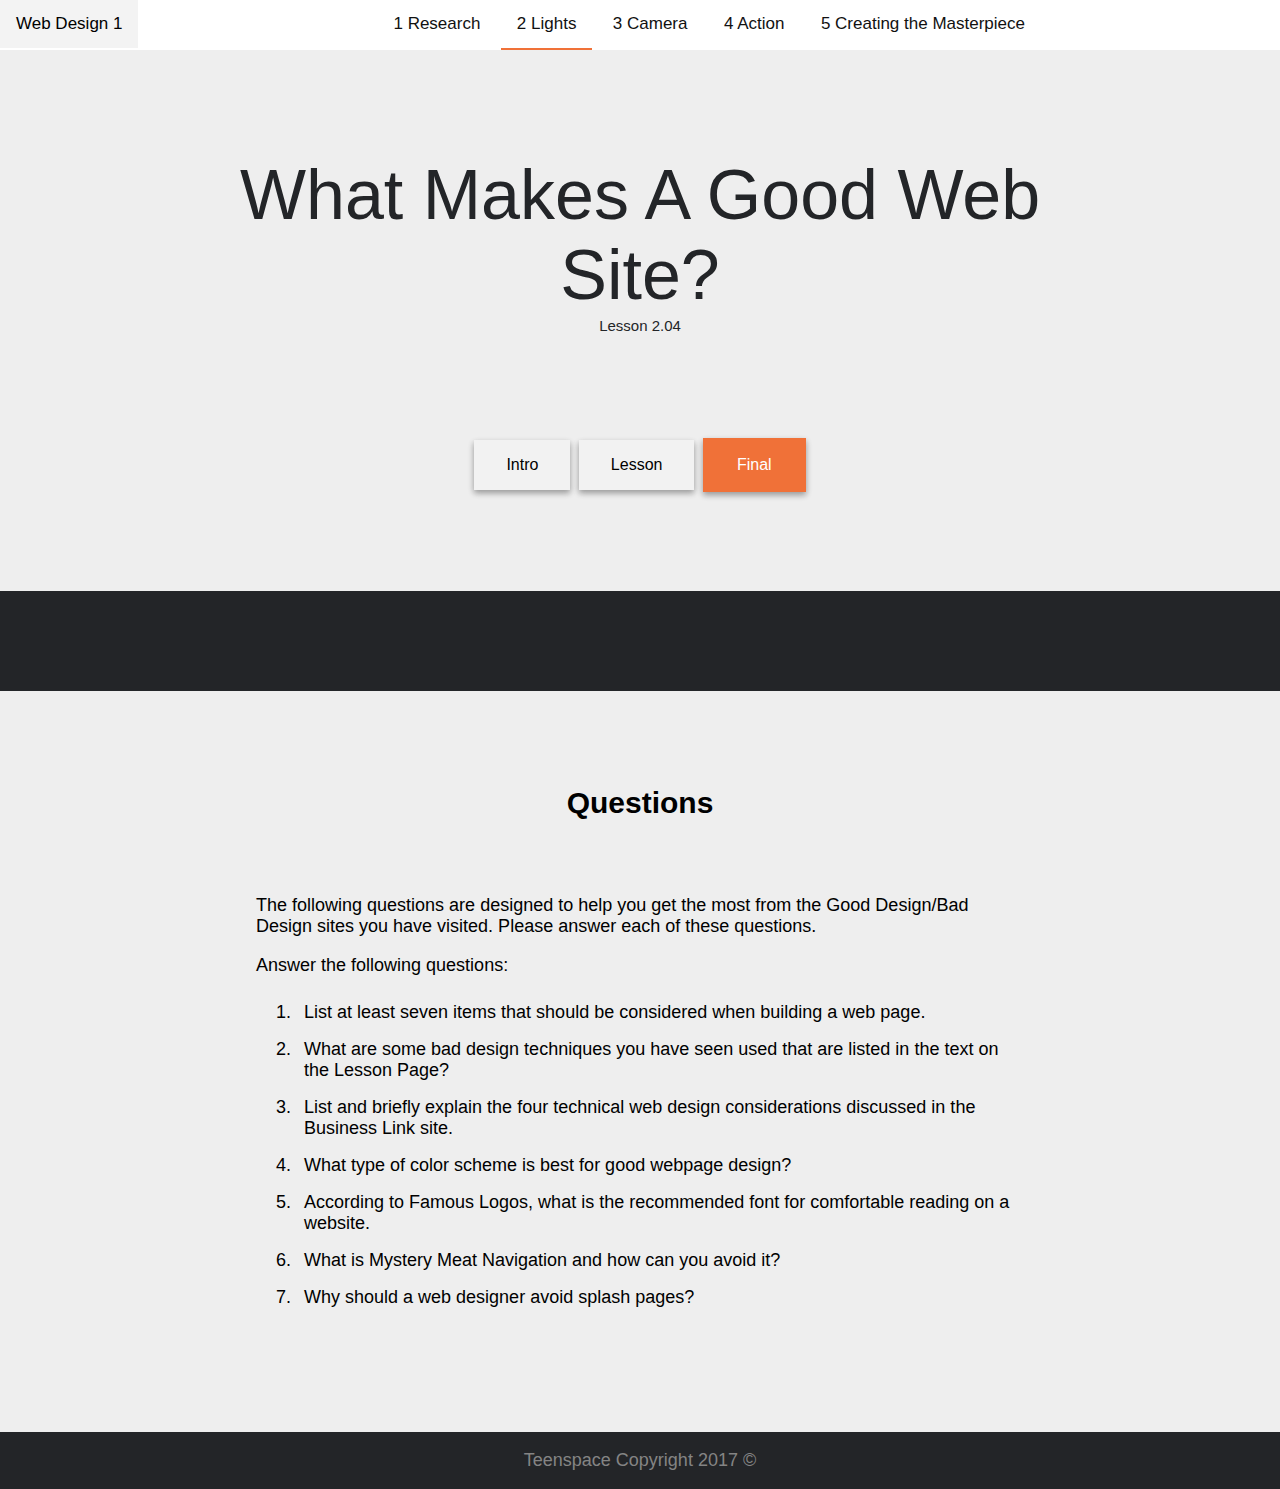
<file: final.html>
<!DOCTYPE html PUBLIC "-//W3C//DTD XHTML 1.0 Transitional//EN" "http://www.w3.org/TR/xhtml1/DTD/xhtml1-transitional.dtd">

<html xmlns="http://www.w3.org/1999/xhtml">

<head>
    <meta http-equiv="Content-Type" content="text/html; charset=utf-8" />
    <title>Module 1: Lights</title>
    <link href="https://fonts.googleapis.com/icon?family=Material+Icons" rel="stylesheet">
    <link href="style.css" rel="stylesheet" type="text/css" />
    <link href="https://fonts.googleapis.com/css?family=Montserrat" rel="stylesheet">
    <link href="https://fonts.googleapis.com/css?family=Neuton" rel="stylesheet">
</head>

<body>
    <div class="topnav">
        <div class="topnavcontent">
            <a href="./index.html" class="logo">Web Design 1</a>
            <a href="./intro.html">1 Research</a>
            <a href="./intro.html" class="lessonpagebtn">2 Lights</a>
            <a href="./intro.html">3 Camera</a>
            <a href="./intro.html">4 Action </a>
            <a href="./intro.html">5 Creating the Masterpiece</a>
        </div>

    </div>

    <div id="lessonArea">
        <div class="container">
            <div id="lessonname">
                <h3>What Makes A Good Web Site?</h3>
                <h5>Lesson 2.04</h5>
            </div>
        </div>
         <div class="center">
            <a href="./intro.html" class="inversebutton inversebtn">Intro</a>
            <a href="./lesson.html" class="inversebutton inversebtn">Lesson</a>
            <a href="./final.html" class="button homepagebtn">Final</a>
        </div>
    </div>
    <div id="lessoncontent">
        <h2>Questions</h2>
        <p> The following questions are designed to help you get the most from the Good Design/Bad Design sites you have visited. Please answer each of these questions.
        </p>
        <p>Answer the following questions: </p>
        <ol>
            <li> List at least seven items that should be considered when building a web page.</li>
            <li> What are some bad design techniques you have seen used that are listed in the text on the Lesson Page?</li>
            <li> List and briefly explain the four technical web design considerations discussed in the Business Link site.</li>
            <li>What type of color scheme is best for good webpage design?</li>
            <li>According to Famous Logos, what is the recommended font for comfortable reading on a website.</li>
            <li>What is Mystery Meat Navigation and how can you avoid it?</li>
            <li>Why should a web designer avoid splash pages?</li>
        </ol>

    </div>

    <p id="footer"> Teenspace Copyright 2017 ©</p>

</body>

</html>
</file>
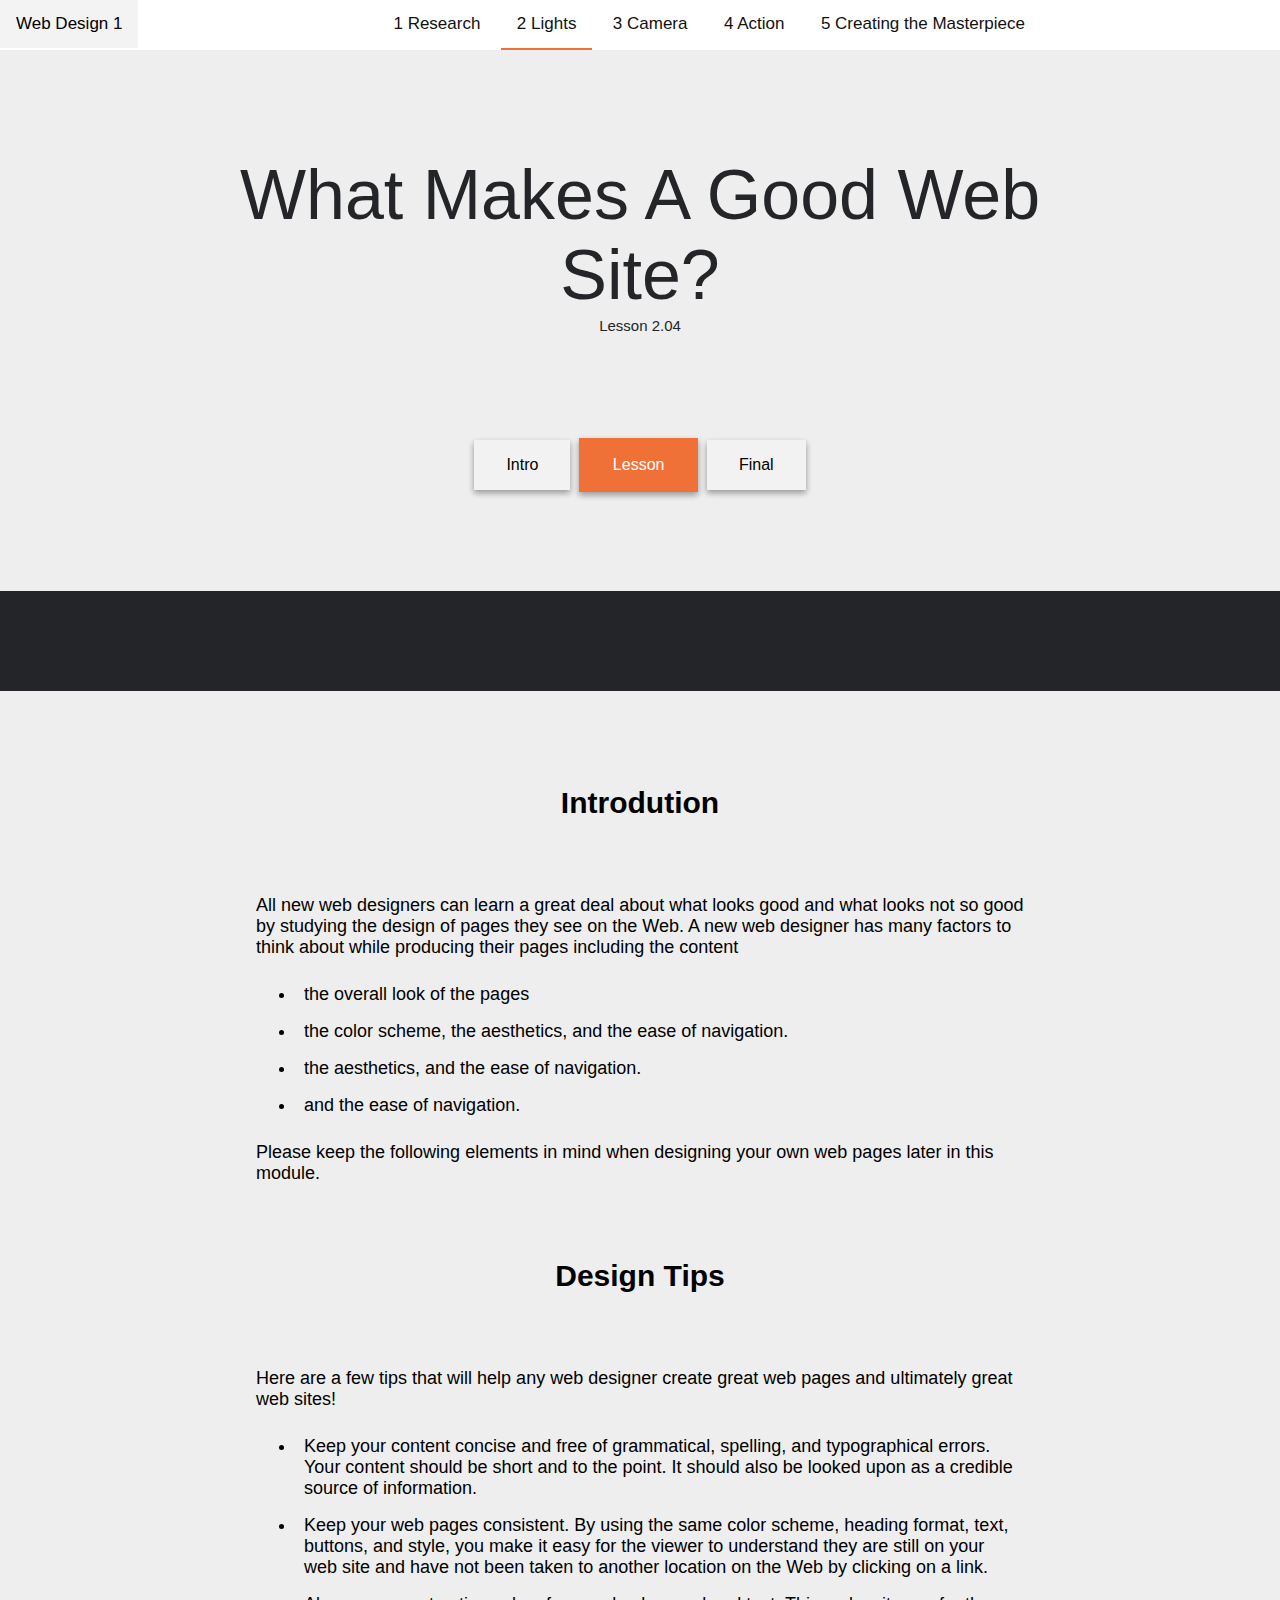
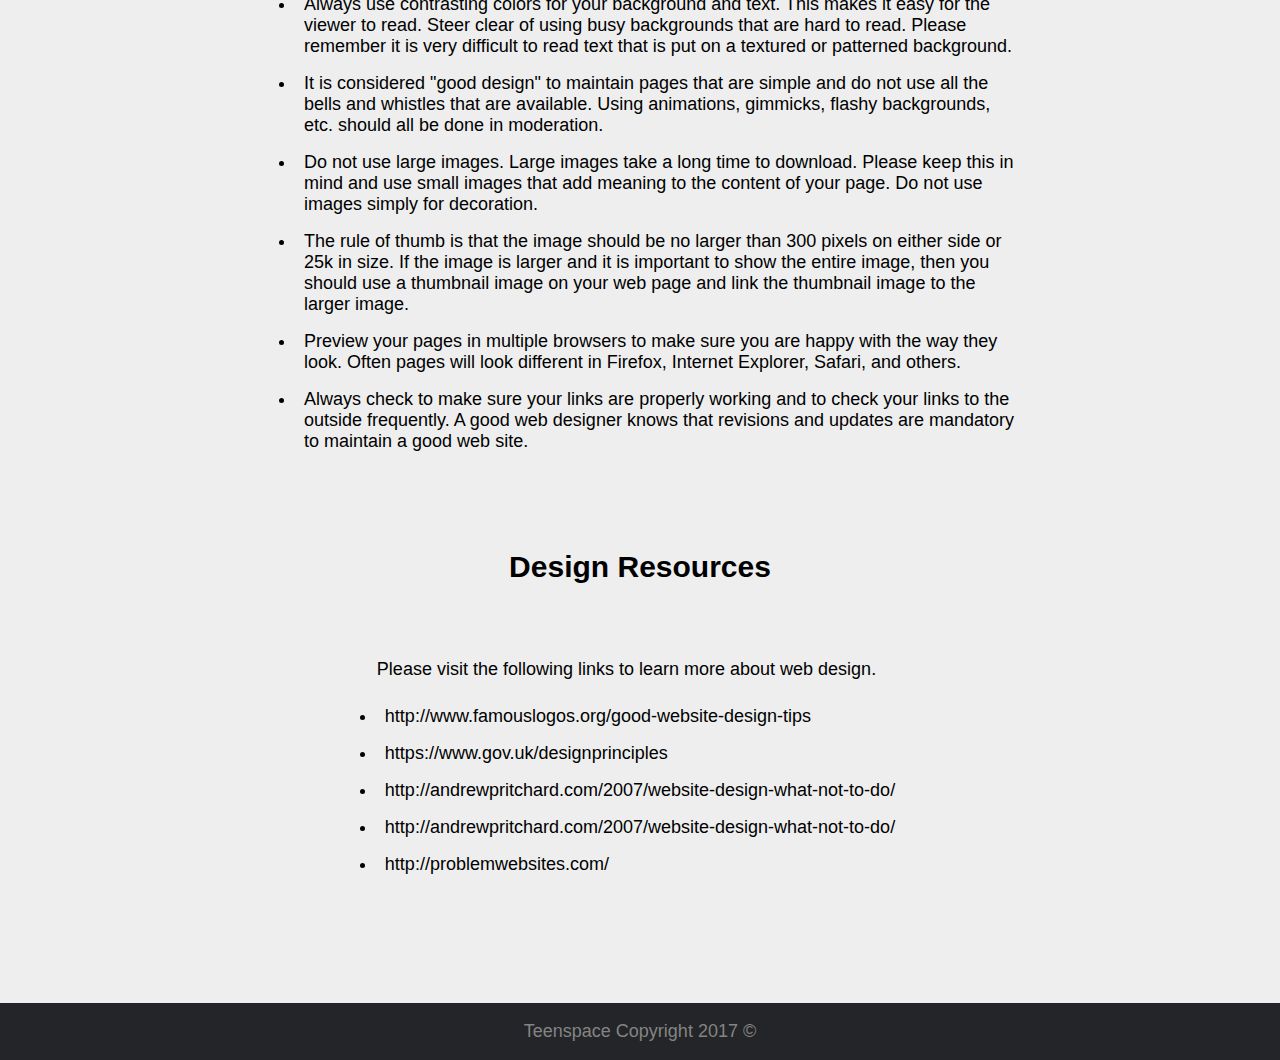
<file: lesson.html>
<!DOCTYPE html PUBLIC "-//W3C//DTD XHTML 1.0 Transitional//EN" "http://www.w3.org/TR/xhtml1/DTD/xhtml1-transitional.dtd">

<html xmlns="http://www.w3.org/1999/xhtml">

<head>
    <meta http-equiv="Content-Type" content="text/html; charset=utf-8" />
    <title>Module 1: Lights</title>
    <link href="https://fonts.googleapis.com/icon?family=Material+Icons" rel="stylesheet">
    <link href="style.css" rel="stylesheet" type="text/css" />
    <link href="https://fonts.googleapis.com/css?family=Montserrat" rel="stylesheet">
    <link href="https://fonts.googleapis.com/css?family=Neuton" rel="stylesheet">
</head>

<body>
    <div class="topnav">
        <div class="topnavcontent">
            <a href="./index.html" class="logo">Web Design 1</a>
            <a href="./intro.html">1 Research</a>
            <a href="./intro.html" class="lessonpagebtn">2 Lights</a>
            <a href="./intro.html">3 Camera</a>
            <a href="./intro.html">4 Action </a>
            <a href="./intro.html">5 Creating the Masterpiece</a>
        </div>

    </div>
    <div id="lessonArea">
        <div class="container">
            <div id="lessonname">
                <h3>What Makes A Good Web Site?</h3>
                <h5>Lesson 2.04</h5>
            </div>
        </div>
     <div class="center">
            <a href="./intro.html" class="inversebutton inversebtn">Intro</a>
            <a href="./lesson.html" class="button homepagebtn">Lesson</a>
            <a href="./final.html" class="inversebutton inversebtn">Final</a>
        </div>
    </div>


    <div id="lessoncontent">

        <h2>Introdution</h2>

        <p>All new web designers can learn a great deal about what looks good and what looks not so good by studying the design of pages they see on the Web. A new web designer has many factors to think about while producing their pages including the content</p>
        <ul>
            <li>the overall look of the pages</li>
            <li> the color scheme, the aesthetics, and the ease of navigation.</li>
            <li>the aesthetics, and the ease of navigation.</li>
            <li>and the ease of navigation.</li>
        </ul>

        <p>Please keep the following elements in mind when designing your own web pages later in this module.</p>


        <h2>Design Tips</h2>
        <p>Here are a few tips that will help any web designer create great web pages and ultimately great web sites! </p>
        <ul>
            <li>Keep your content concise and free of grammatical, spelling, and typographical errors. Your content should be short and to the point. It should also be looked upon as a credible source of information.
            </li>
            <li>Keep your web pages consistent. By using the same color scheme, heading format, text, buttons, and style, you make it easy for the viewer to understand they are still on your web site and have not been taken to another location on the Web by clicking on a link.
            </li>
            <li>Always use contrasting colors for your background and text. This makes it easy for the viewer to read. Steer clear of using busy backgrounds that are hard to read. Please remember it is very difficult to read text that is put on a textured or patterned background.
            </li>
            <li> It is considered "good design" to maintain pages that are simple and do not use all the bells and whistles that are available. Using animations, gimmicks, flashy backgrounds, etc. should all be done in moderation.
            </li>
            <li>Do not use large images. Large images take a long time to download. Please keep this in mind and use small images that add meaning to the content of your page. Do not use images simply for decoration.
            </li>
            <li> The rule of thumb is that the image should be no larger than 300 pixels on either side or 25k in size. If the image is larger and it is important to show the entire image, then you should use a thumbnail image on your web page and link the thumbnail image to the larger image.</li>
            <li> Preview your pages in multiple browsers to make sure you are happy with the way they look. Often pages will look different in Firefox, Internet Explorer, Safari, and others. </li>

            <li> Always check to make sure your links are properly working and to check your links to the outside frequently. A good web designer knows that revisions and updates are mandatory to maintain a good web site.</li>
        </ul>


        <div class="center">
            <h2>Design Resources</h2>
            <p>Please visit the following links to learn more about web design.</p>
            <li> http://www.famouslogos.org/good-website-design-tips</li>
            <li> https://www.gov.uk/designprinciples</li>
            <li> http://andrewpritchard.com/2007/website-design-what-not-to-do/</li>
            <li> http://andrewpritchard.com/2007/website-design-what-not-to-do/</li>
            <li>http://problemwebsites.com/</li>
        </div>

    </div>

    <p id="footer"> Teenspace Copyright 2017 ©</p>

</body>

</html>
</file>
<file: style.css>
/* CSS Document */

body {
    color: #444;
    margin: 0;
    background-color: #232528;
    font-family: Arial, Helvetica, sans-serif;
}

.topnav {
    left: 0;
    top: 0;
    overflow: hidden;
    position: fixed;
    width: 100%;
    background-color: #fff;
    text-align: center;
}

.logo {
    float: left;
}

.topnavcontent a {
    display: inline-block;
    color: #111;
    text-align: center;
    padding: 14px 16px;
    text-decoration: none;
    font-size: 17px;
}

.section {
    margin: auto;
    padding: 100px;
    background-color: #eee;
    height: 300px;
    text-align: center;

}

#lessonArea {
    color: #232528;
    margin: 45px 0% 100px 0%;
    padding: 100px 50px 75px 50px;
    text-align: center;
    background-color: #eee;
}

.topnavcontent a:hover {
    background-color: #f3f3f3;
    color: black;
}

.container {
    margin-left: 10%;
    margin-right: 10%;
}

.container p {}

.container img {
    float: left;
    padding-bottom: 120px;
    display: inline-grid;
}

#welcome {
    left: 0;
    top: 0;
    color: #232528;
    margin: 200px 0% 100px 0%;
    padding: 75px 0px 75px 0px;
    text-align: center;
    background-color: #eee;
}

.homepagebtn {
    background-color: #f07138;
    /* Green */
    border: none;
    color: #fff;
    padding: 16px 32px;
    text-align: center;
    text-decoration: none;
    display: inline-block;
    font-size: 16px;
    margin: 4px 2px;
    -webkit-transition-duration: 0.4s;
    /* Safari */
    transition-duration: 0.4s;
    cursor: pointer;
}

.inversebutton {
    background-color: #f07138;
    border: none;
    color: #fff;
    padding: 16px 32px;
    text-align: center;
    text-decoration: none;
    display: inline-block;
    font-size: 16px;
    margin: 4px 2px;
    -webkit-transition-duration: 0.4s;
    /* Safari */
    transition-duration: 0.4s;
    cursor: pointer;
}

.inversebtn {
    background-color: rgba(255, 255, 255, 0.25);
    border: none;
    padding: 16px 32px;
    text-align: center;
    text-decoration: none;
    display: inline-block;
    font-size: 16px;
    margin: 4px 2px;
    -webkit-transition-duration: 0.4s;
    /* Safari */
    transition-duration: 0.4s;
    cursor: pointer;
}

.lessonpagebtn {
    -webkit-transition-duration: 0.4s;
    transition-duration: 0.4s;
    cursor: pointer;
    border-bottom: 2px solid #f07138;
}

.inversebutton:hover {
    background-color: #f07138;
    color: #ffffff;
    transition: 0.5s;

}

.inversebutton {

    color: #000000;
    box-shadow: 0 3px 6px rgba(0, 0, 0, 0.16), 0 3px 6px rgba(0, 0, 0, 0.23);
}

.button {
    color: white;
    border: 2px solid #f07138;
    box-shadow: 0 3px 6px rgba(0, 0, 0, 0.16), 0 3px 6px rgba(0, 0, 0, 0.23);
}

.lessonnav {
    margin: 3% 25% 0% 25%;
    width: 50%;
    background-color: white;
    text-align: center;
}

#lessonname {
    display: inline-block;
    padding: 0px 5px 0px 5px;
}

.button:hover {
    background-color: white;
    color: #f07138;
    border-color: rgba(240, 113, 56, 0.1);
    transition: 0.5s;

}

.center {
    text-align: center;
    padding-bottom: 20px;
    display: inline-block;
}

li {
    padding: 8px;
    font-size: 18px;
    text-align: left;
}

h1 {
    font-family: 'Arial', Georgia, Times, serif;
    font-size: 18px;
    text-align: center;
    padding: 50px;
}


h2 {
    font-family: 'Arial', Georgia, Times, serif;
    font-size: 30px;
    padding: 50px;
}

h3 {
    font-family: 'Arial', Georgia, Times, serif;
    font-size: 70px;
    padding: 10px;
    margin-left: 0%;
    margin-right: 0%;
    padding-bottom: 2px;
    margin: 0px;
    font-weight: normal;
}

h5 {
    margin: 0px;
    padding-bottom: 100px;
    font-family: 'arial', Georgia, Times, serif;
    font-size: 15px;
    font-weight: lighter;
}

#content {
    background-color: #232528;
    margin-top: 0px;
    font-size: 16px;
}

#introduction {
    margin-top: 50px;
    margin-bottom: 50px;
    font-size: 16px;
    margin-left: 10px;
    margin-right: 10px;
    display: inline-grid;
    text-align: center;
    color: white;
}

#lessoncontent {
    margin: 0px 0% 0px 0%;
    padding: 20px 20% 100px 20%;
    text-align: center;
    background: #eee;
    font-size: 16px;
    display: block;
    color: black;
}

#footer {
    font-size: 18px;
    color: #848484;
    text-align: center;
    font-family: arial;
}

p {
    text-align: left;
    font-size: 18px;
}
</file>
